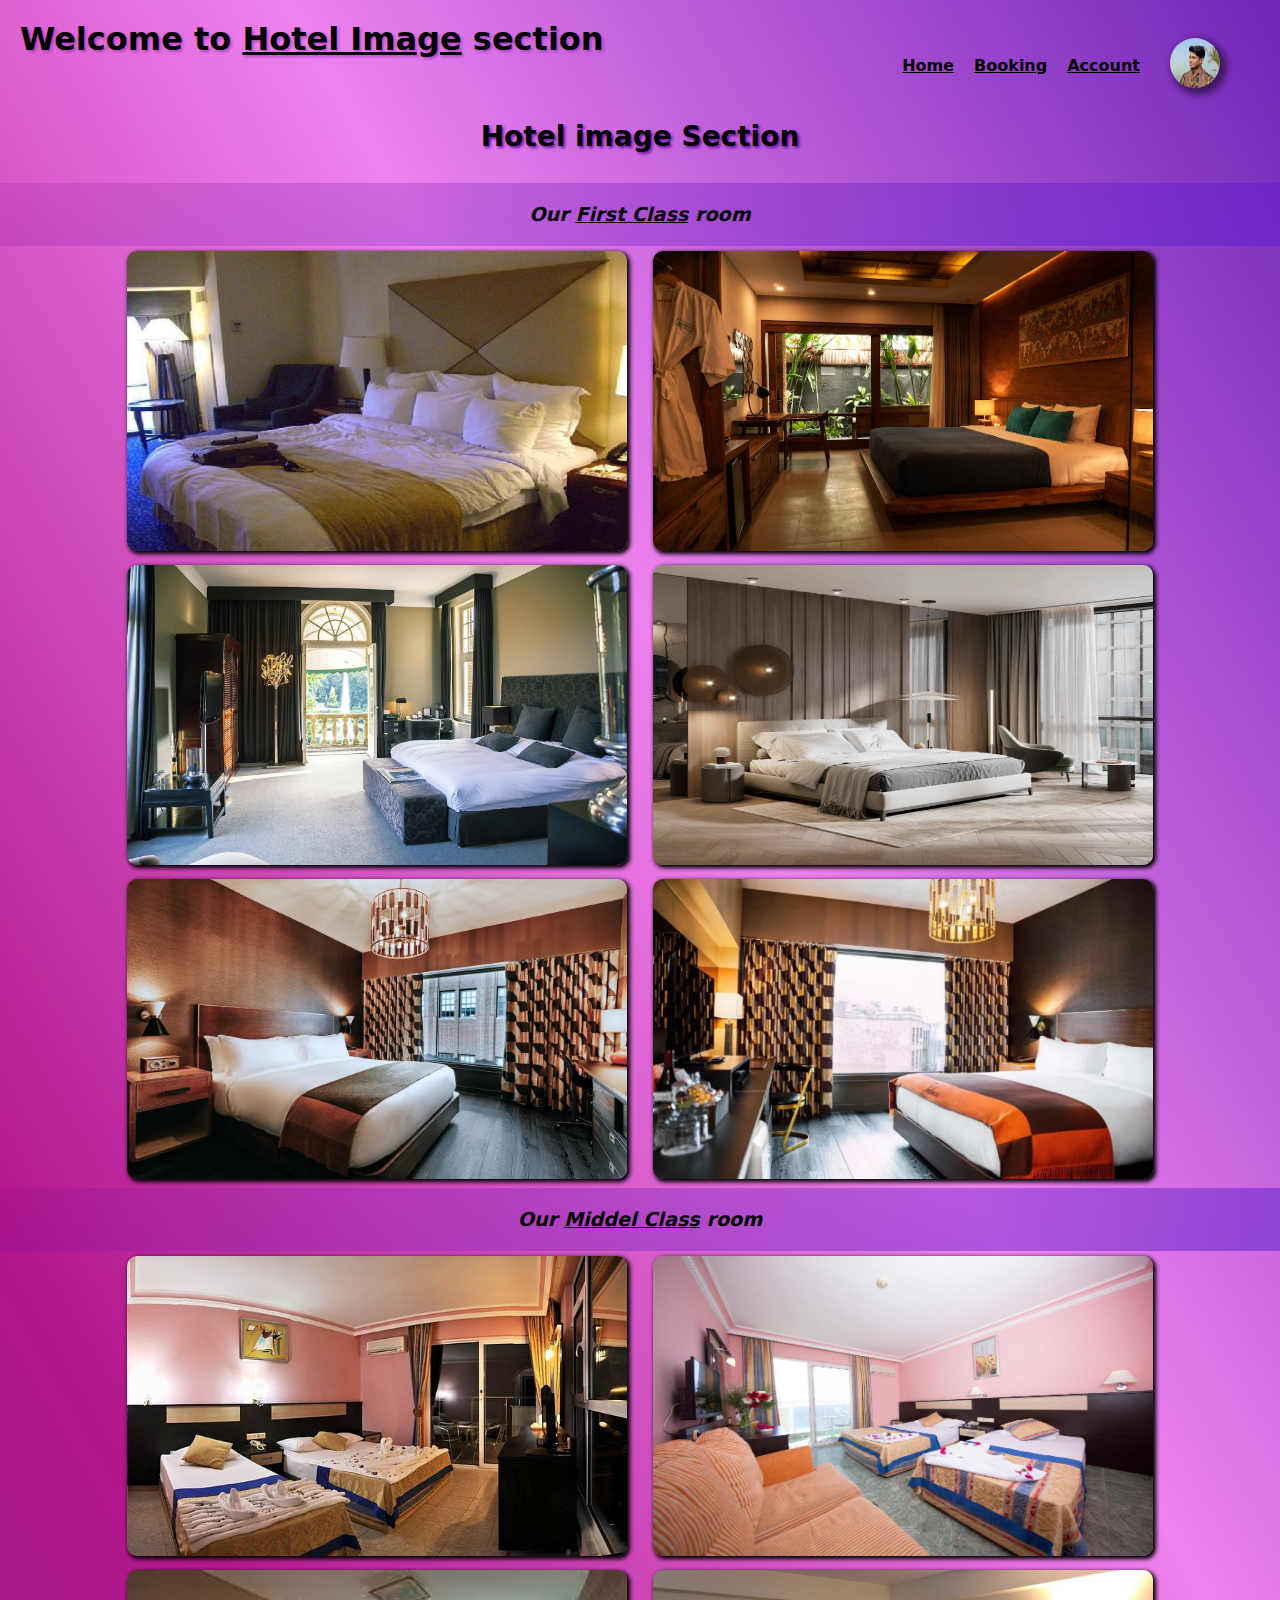
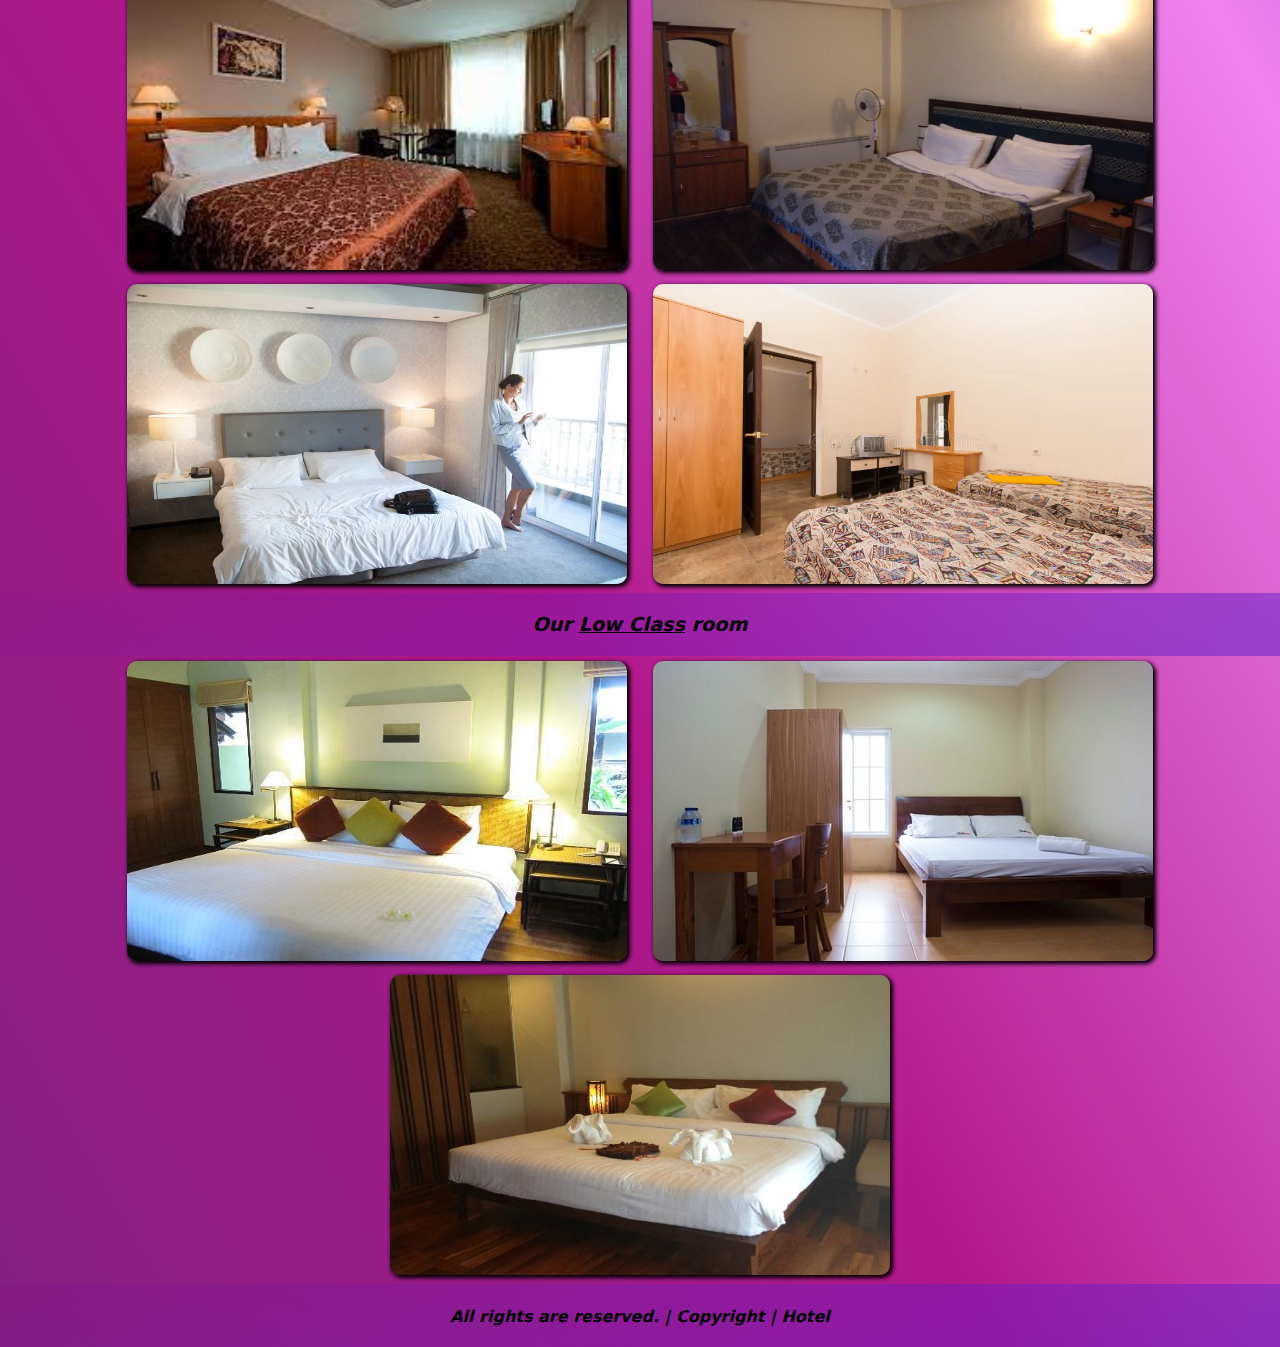
<file: index.html>
<!DOCTYPE html>
<html lang="en">
<head>
    <meta charset="UTF-8">
    <meta name="viewport" content="width=device-width, initial-scale=1.0">
    <link rel="shortcut icon" href="./images/account/favicon.png" type="image/x-icon">
    <title>Hotel | Home</title>
    <link rel="stylesheet" href="./css/index.css">
</head>
<body>
    <header>
        <h1>Welcome to <span>Hotel Image</span> section</h1>
        <menu type="toolbar">
            <li>Home</li>
            <li><a href="booking.html">Booking</a></li>
            <li><a href="account.html">Account</a></li>
            <div class="dp">
                <img src="./images/account/pp.jpg" title="Profile Pic" alt="">
            </div>
        </menu>
    </header>
    <div id="container">
        <h2>Hotel image Section</h2>
        <p>Our <span>First Class</span> room</p>
        <div class="image">
            <img src="./images/hotel-image/room-1.jpg" alt="">
            <img src="./images/hotel-image/room-2.avif" alt="">
            <img src="./images/hotel-image/room-3.webp" alt="">
            <img src="./images/hotel-image/room-4.jpg" alt="">
            <img src="./images/hotel-image/room-5.webp" alt="">
            <img src="./images/hotel-image/room-6.webp" alt="">
        </div>
        <p>Our <span>Middel Class</span> room</p>
        <div class="image">
            <img src="./images/hotel-image/first-class-hotel1.jpg" alt="">
            <img src="./images/hotel-image/first-class-hotel2.jpg" alt="">
            <img src="./images/hotel-image/first-class-hotel3.jpg" alt="">
            <img src="./images/hotel-image/middel-class-hotel1.jpg" alt="">
            <img src="./images/hotel-image/middel-class-hotel4.jpg" alt="">
            <img src="./images/hotel-image/middle-class-hotel2.webp" alt="">
        </div>
        <p>Our <span>Low Class</span> room</p>
        <div class="image">
            <img src="./images/hotel-image/low-class-hotel4.jpg" alt="">
            <img src="./images/hotel-image/low-class-hotel1.jpg" alt="">
            <img src="./images/hotel-image/low-class-hotel3.jpg" alt="">
        </div>
    </div>
    <footer>
        <p>
            <i>
                <small>
                    All rights are reserved. | Copyright | Hotel
                </small>
            </i>
        </p>
    </footer>
</body>
</html>
</file>
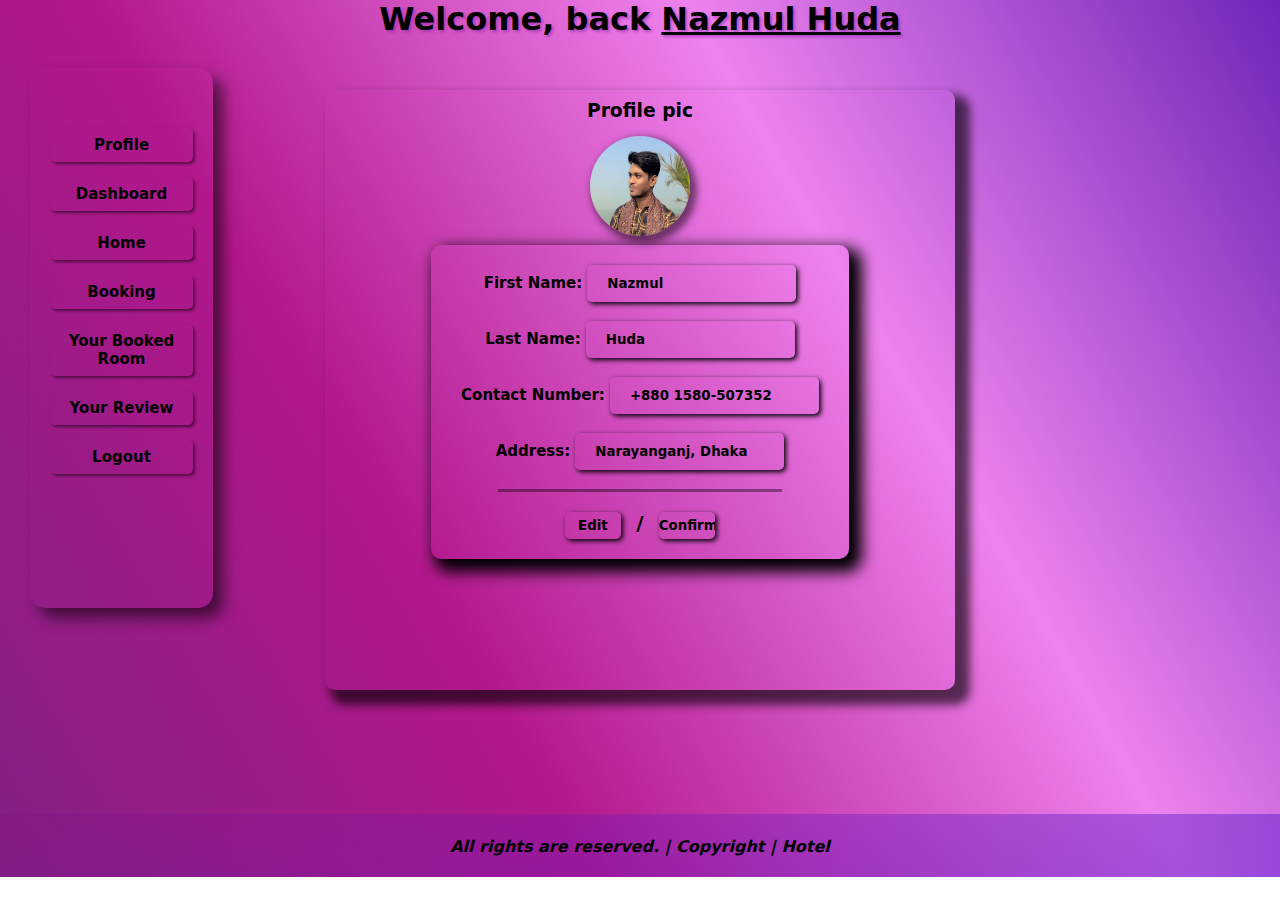
<file: account.html>
<!DOCTYPE html>
<html lang="en">
<head>
    <meta charset="UTF-8">
    <meta name="viewport" content="width=device-width, initial-scale=1.0">
    <link rel="shortcut icon" href="./images/account/favicon.png" type="image/x-icon">
    <title>Hotel | Account</title>
    <link rel="stylesheet" href="./css/index.css">
</head>
<body>
    <h1>Welcome, back <span>Nazmul Huda</span></h1>
    <div class="">
        <div class="hero">
            <div class="right">
                <ul>
                    <li><a href="#">Profile</a></li>
                    <li><a href="#">Dashboard</a></li>
                    <li><a href="index.html">Home</a></li>
                    <li><a href="booking.html">Booking</a></li>
                    <li><a href="#">Your Booked Room</a></li>
                    <li><a href="review.html">Your Review</a></li>
                    <li><a href="#">Logout</a></li>
                </ul>
            </div>
            <div class="left">
                <center>
                    <h3>Profile pic</h3>
                    <div class="pp">
                        <img src="./images/account/pp.jpg" title="Edit Profile" alt="Profile Pic">
                    </div>
                    <div class="identity">
                        <form action="">
                            <label for="fname">First Name:</label>
                            <input type="text" value="Nazmul"><br><br>
            
                            <label for="lname">Last Name:</label>
                            <input type="text" value="Huda"><br><br>
            
                            <label for="fname">Contact Number:</label>
                            <input type="text" value="+880 1580-507352"><br><br>
            
                            <label for="fname">Address:</label>
                            <input type="text" value="Narayanganj, Dhaka"><br><br>
            
                            <center><div class="hor"></div></center><br>
            
                            <input type="submit" value="Edit"> <span>/</span>
                            <input type="reset" value="Confirm">
                        </form>
                    </div>
                </center>
            </div>
        </div>
    </div>
    <footer>
        <p>
            <i>
                <small>
                    All rights are reserved. | Copyright | Hotel
                </small>
            </i>
        </p>
    </footer>
</body>
</html>
</file>
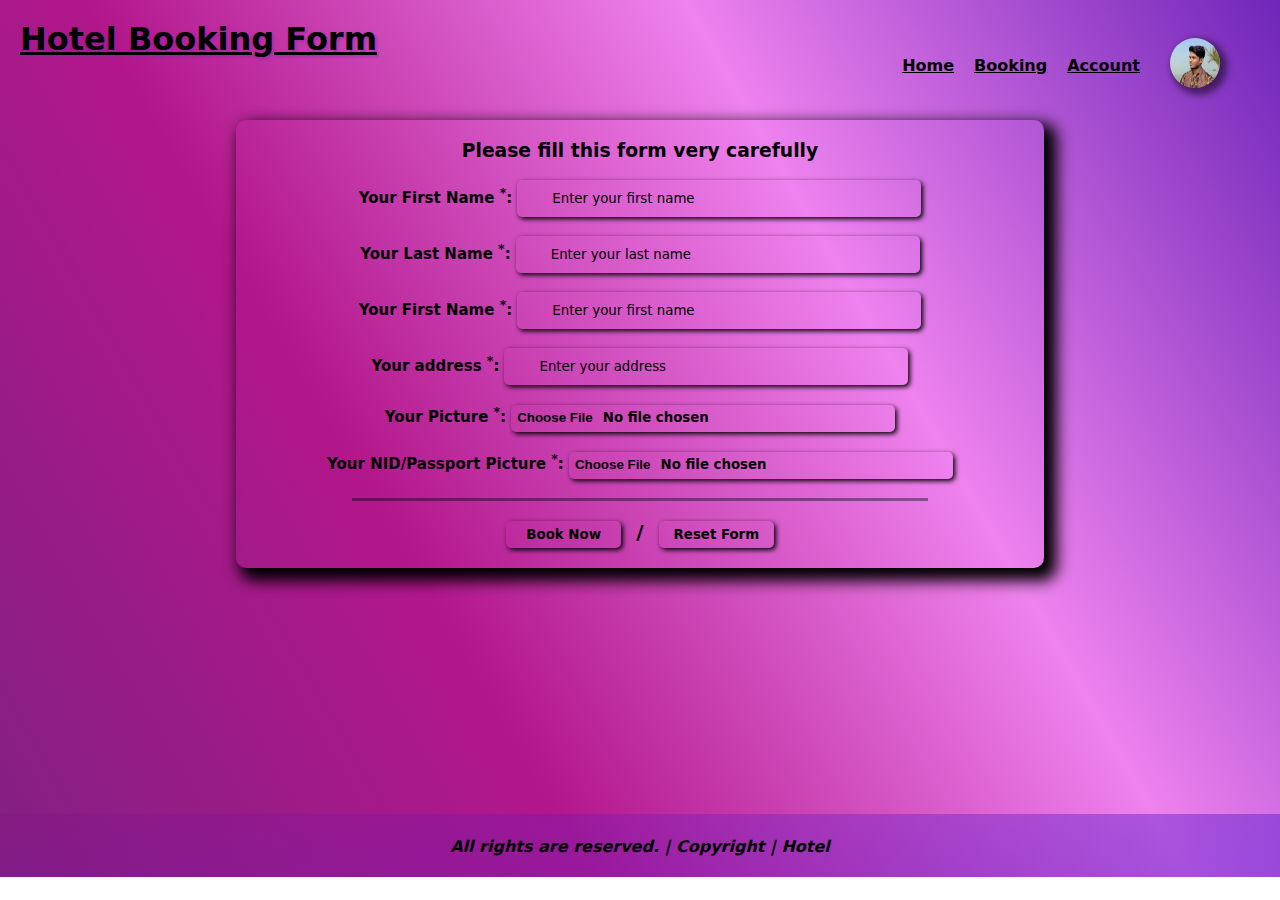
<file: booking.html>
<!DOCTYPE html>
<html lang="en">
<head>
    <meta charset="UTF-8">
    <meta name="viewport" content="width=device-width, initial-scale=1.0">
    <link rel="shortcut icon" href="./images/account/favicon.png" type="image/x-icon">
    <title>Hotel | Booking</title>
    <link rel="stylesheet" href="./css/index.css">
</head>
<body>
    <div class="main">
        <header>
            <h1><span>Hotel Booking Form</span></h1>
            <menu>
                <li><a href="./index.html">Home</a></li>
                <li>Booking</li>
                <li><a href="account.html">Account</a></li>
                <div class="dp">
                    <img src="./images/account/pp.jpg" title="Profile Pic" alt="">
                </div>
            </menu>
        </header>
        <center>
            <form action="">
                <h3>Please fill this form very carefully</h3><br>
                <label for="fname">Your First Name <sup>*</sup>:</label>
                <input type="text" placeholder="Enter your first name"><br><br>

                <label for="fname">Your Last Name <sup>*</sup>:</label>
                <input type="text" placeholder="Enter your last name"><br><br>

                <label for="fname">Your First Name <sup>*</sup>:</label>
                <input type="text" placeholder="Enter your first name"><br><br>

                <label for="fname">Your address <sup>*</sup>:</label>
                <input type="text" placeholder="Enter your address"><br><br>

                <label for="fname">Your Picture <sup>*</sup>:</label>
                <input type="file" accept=".png, .jpg, .jpeg"><br><br>

                <label for="fname">Your NID/Passport Picture <sup>*</sup>:</label>
                <input type="file"  accept=".png, .jpg, .jpeg, .pdf"><br><br>

                <center><div class="hor"></div></center><br>

                <input type="submit" value="Book Now"> <span>/</span>
                <input type="reset" value="Reset Form">
            </form>
        </center>
    </div>
    <footer>
        <p>
            <i>
                <small>
                    All rights are reserved. | Copyright | Hotel
                </small>
            </i>
        </p>
    </footer>
</body>
</html>
</file>
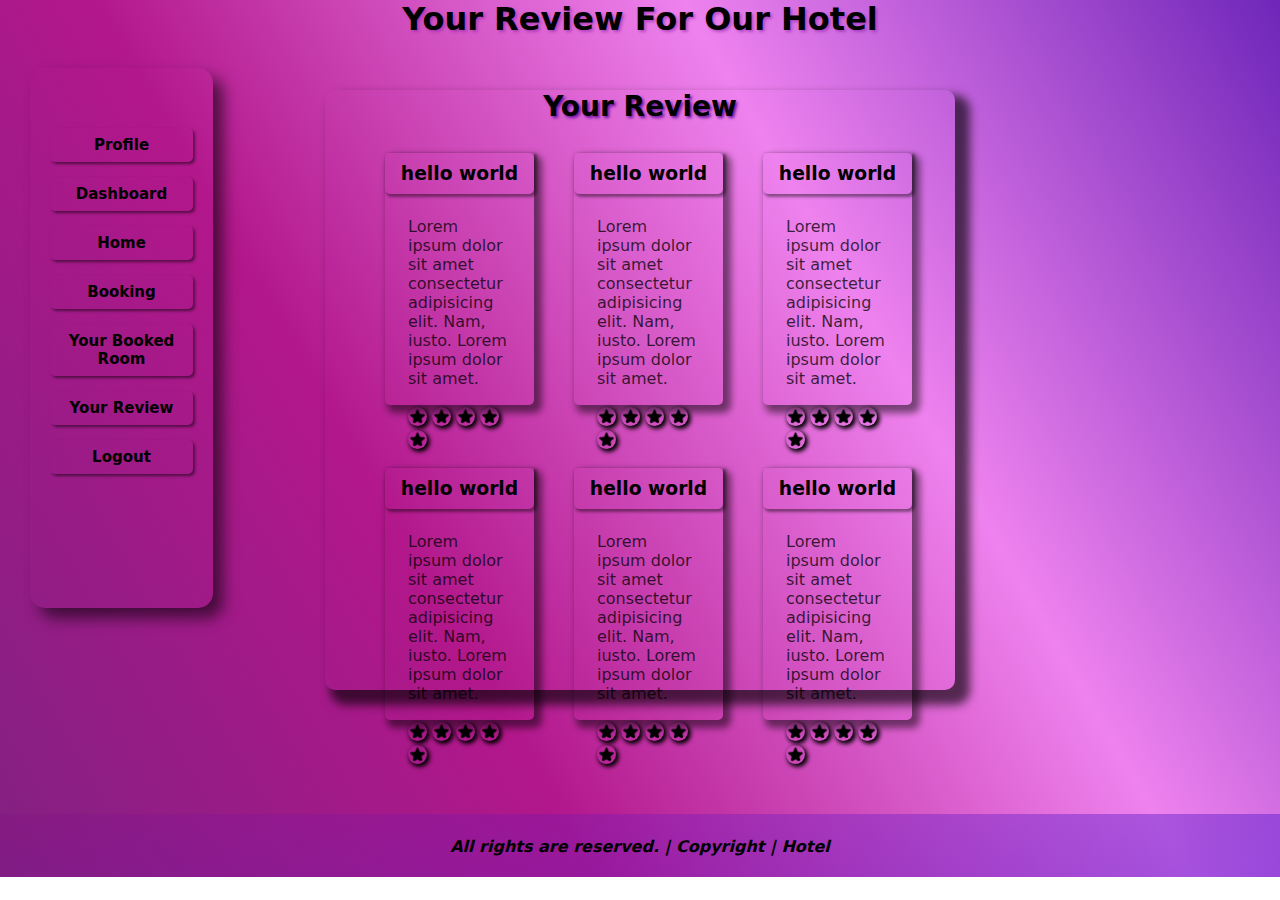
<file: review.html>
<!DOCTYPE html>
<html lang="en">
<head>
    <meta charset="UTF-8">
    <meta name="viewport" content="width=device-width, initial-scale=1.0">
    <link rel="shortcut icon" href="./images/account/favicon.png" type="image/x-icon">
    <title>Hotel | Review</title>
    <link rel="stylesheet" href="./css/index.css">
</head>
<body>
    <h1>Your Review For Our Hotel</h1>
    <div class="hero">
        <div class="right">
            <ul>
                <li><a href="account.html">Profile</a></li>
                <li><a href="#">Dashboard</a></li>
                <li><a href="index.html">Home</a></li>
                <li><a href="booking.html">Booking</a></li>
                <li><a href="#">Your Booked Room</a></li>
                <li><a href="review.html">Your Review</a></li>
                <li><a href="#">Logout</a></li>
            </ul>
        </div>
        <div class="left">
            <h2>Your Review</h2>
            <div class="review">
                <div class="review-box">
                    <h3>hello world</h3>
                    <div class="content">
                        <span>
                            Lorem ipsum dolor sit amet consectetur adipisicing elit. Nam, iusto. Lorem ipsum dolor sit amet.
                        </span><br><br>
                        <div class="star">
                            <img src="./images/account/star.png" alt="">
                            <img src="./images/account/star.png" alt="">
                            <img src="./images/account/star.png" alt="">
                            <img src="./images/account/star.png" alt="">
                            <img src="./images/account/star.png" alt="">
                        </div>
                    </div>
                </div>
                <div class="review-box">
                    <h3>hello world</h3>
                    <div class="content">
                        <span>
                            Lorem ipsum dolor sit amet consectetur adipisicing elit. Nam, iusto. Lorem ipsum dolor sit amet.
                        </span><br><br>
                        <div class="star">
                            <img src="./images/account/star.png" alt="">
                            <img src="./images/account/star.png" alt="">
                            <img src="./images/account/star.png" alt="">
                            <img src="./images/account/star.png" alt="">
                            <img src="./images/account/star.png" alt="">
                        </div>
                    </div>
                </div>
                <div class="review-box">
                    <h3>hello world</h3>
                    <div class="content">
                        <span>
                            Lorem ipsum dolor sit amet consectetur adipisicing elit. Nam, iusto. Lorem ipsum dolor sit amet.
                        </span><br><br>
                        <div class="star">
                            <img src="./images/account/star.png" alt="">
                            <img src="./images/account/star.png" alt="">
                            <img src="./images/account/star.png" alt="">
                            <img src="./images/account/star.png" alt="">
                            <img src="./images/account/star.png" alt="">
                        </div>
                    </div>
                </div>
            </div>
            <div class="review">
                <div class="review-box">
                    <h3>hello world</h3>
                    <div class="content">
                        <span>
                            Lorem ipsum dolor sit amet consectetur adipisicing elit. Nam, iusto. Lorem ipsum dolor sit amet.
                        </span><br><br>
                        <div class="star">
                            <img src="./images/account/star.png" alt="">
                            <img src="./images/account/star.png" alt="">
                            <img src="./images/account/star.png" alt="">
                            <img src="./images/account/star.png" alt="">
                            <img src="./images/account/star.png" alt="">
                        </div>
                    </div>
                </div>
                <div class="review-box">
                    <h3>hello world</h3>
                    <div class="content">
                        <span>
                            Lorem ipsum dolor sit amet consectetur adipisicing elit. Nam, iusto. Lorem ipsum dolor sit amet.
                        </span><br><br>
                        <div class="star">
                            <img src="./images/account/star.png" alt="">
                            <img src="./images/account/star.png" alt="">
                            <img src="./images/account/star.png" alt="">
                            <img src="./images/account/star.png" alt="">
                            <img src="./images/account/star.png" alt="">
                        </div>
                    </div>
                </div>
                <div class="review-box">
                    <h3>hello world</h3>
                    <div class="content">
                        <span>
                            Lorem ipsum dolor sit amet consectetur adipisicing elit. Nam, iusto. Lorem ipsum dolor sit amet.
                        </span><br><br>
                        <div class="star">
                            <img src="./images/account/star.png" alt="">
                            <img src="./images/account/star.png" alt="">
                            <img src="./images/account/star.png" alt="">
                            <img src="./images/account/star.png" alt="">
                            <img src="./images/account/star.png" alt="">
                        </div>
                    </div>
                </div>
            </div>
        </div>
    </div>
    <footer>
        <p>
            <i>
                <small>
                    All rights are reserved. | Copyright | Hotel
                </small>
            </i>
        </p>
    </footer>
</body>
</html>
</file>
<file: css/index.css>
* {
    margin: 0;
    padding: 0;
    font-family: system-ui, -apple-system, BlinkMacSystemFont, 'Segoe UI', Roboto, Oxygen, Ubuntu, Cantarell, 'Open Sans', 'Helvetica Neue', sans-serif;
}

body {
    width: 100%;
    background-image: linear-gradient(60deg, rgb(130, 32, 130), rgb(178, 23, 139), violet, rgb(111, 38, 185));
    background-repeat: no-repeat;
}

.container {
    width: 100%;
    height: 100vh;
}

header {
    height: 5rem;
    display: flex;
    justify-content: space-between;
    padding: 20px;
}

a {
    text-decoration: none;
    color: black;
}

h1 {
    color: rgb(0, 0, 0);
    text-align: center;
    text-shadow: 2px 2px 3px rgba(143, 34, 173, 0.556);
}

menu {
    margin: 10px 30px 0 0;
    font-weight: 700;
    padding: 0;
    display: flex;
    text-decoration: underline;
    align-items: center;
    list-style: none;
    gap: 20px;
}

menu:hover {
    cursor: pointer;
}

li:hover {
    color: rgb(16, 16, 16);
}


span {
    text-decoration: underline;
    font-weight: 800;
}

span:hover {
    cursor: pointer;
}

.image {
    text-align: center;
}

img {
    height: 300px;
    width: 500px;
    margin: 5px 10px;
    box-shadow: 2px 2px 4px 1px;
    border-radius: 10px;
}

img:hover {
    cursor:pointer;
    width: 505px;
    height: 300px;
}

h2 {
    text-align: center;
    padding-bottom: 30px;
    font-weight: 700;
    font-size: 28px;
    text-shadow: 2px 2px 3px rgb(107, 21, 164);
}

p {
    background-image: linear-gradient(150deg, rgba(128, 0, 128, 0.134), rgba(94, 33, 207, 0.535));
    text-align: center;
    font-style: italic;
    color: black;
    padding-top: 20px;
    padding-bottom: 20px;
    font-weight: 700;
    font-size: larger;
}

form {
    text-align: center;
    width: 60%;
    border-radius: 10px;
    box-shadow: 8px 8px 15px 5px black;
    padding: 20px;
}

label {
    font-weight: 700;
    font-size: 15px;
}

form>span {
    text-decoration: none;
    padding-left: 10px;
    padding-right: 10px;
    font-size: 20px;
}

.main>center {
    height: 77.1vh;
}

input[type="text"] {
    width: 50%;
    height: 3vh;
    padding: 5px;
}

input[type="submit"] {
    width: 15%;
    height: 3vh;
    font-weight: 700;
}

input[type="submit"], textarea {
    background-color: transparent;
    border: none;
    box-shadow: 2px 2px 5px;
    border-radius: 5px;
}

input[type="reset"] {
    width: 15%;
    height: 3vh;
    font-weight: 700;
}

input[type="file"] {
    width: 50%;
    height: 3vh;
    font-weight: 700;
}

input[type="file"], textarea {
    background-color: transparent;
    border: none;
    box-shadow: 2px 2px 5px;
    border-radius: 5px;
}

input[type="reset"], textarea {
    background-color: transparent;
    border: none;
    box-shadow: 2px 2px 5px;
    border-radius: 5px;
}

input[type="text"], textarea {
    background-color: transparent;
    border: none;
    box-shadow: 2px 2px 5px;
    border-radius: 5px;
    padding: 5px 0px;
}

input[type="submit"]:hover {
    cursor: pointer;
    font-size: 12px;
}

input[type="reset"]:hover {
    cursor: pointer;
    font-size: 12px;
}

input[type="file"]:hover {
    cursor: pointer;
}

input::file-selector-button {
    background-color: transparent;
    border: none;
    padding-top: 5px;
    font-weight: 700;
}

.hor {
    width: 75%;
    height: 3px;
    background-color: rgba(0, 0, 0, 0.391);
}

::placeholder {
    padding: 0 15px;
    color: rgb(0, 0, 0);
    font-weight: 500;
}

input:placeholder-shown:focus + ::placeholder::after {
    content: "name";
}

::-webkit-scrollbar {
    width: 5px;
}

::-webkit-scrollbar-track {
    box-shadow: inset 10px 10px 20px purple; 
    border-radius: 10px;
}

::-webkit-scrollbar-thumb {
    background: linear-gradient(90deg, purple, rgb(80, 8, 106)); 
    border-radius: 10px;
}

::-webkit-scrollbar-thumb:hover {
    background: linear-gradient(90deg, rgb(108, 0, 108), rgb(68, 7, 90));
}

.left>center>h3 {
    padding-top: 10px;
    padding-bottom: 10px;
}

.hero {
    height: 82.9vh;
    margin: 0 10px;
    padding: 0 20px;
    position: relative;
}

.right {
    margin-top: 30px;
    width: 15%;
    height: 500px;
    box-shadow: 10px 10px 15px rgba(0, 0, 0, 0.579);
    border-radius: 15px;
    text-align: center;
    padding: 20px 0;
}

ul {
    list-style: none;
    padding: 25px 20px;
}

ul>li {
    font-size: 15px;
    font-weight: bold;
    box-shadow: 2px 2px 3px rgba(0, 0, 0, 0.500);
    border-radius: 5px;
    padding: 8px 0;
    margin-top: 15px;
}

ul>li:hover {
    font-size: 14.7px;
    box-shadow: 2px 2px 3px rgba(0, 0, 0, 0.400);
    cursor: pointer;
}

.left {
    width: 50%;
    height: 600px;
    box-shadow: 10px 10px 10px 5px rgba(0, 0, 0, 0.626);
    border-radius: 10px;
    position: absolute;
    top: 3%;
    left: 25%;
}

.pp>img {
    width: 100px;
    height: 100px;
    border-radius: 100%;
    box-shadow: 4px 4px 7px 3px rgba(0, 0, 0, 0.504);
}

.dp>img {
    width: 50px;
    height: 50px;
    border-radius: 100%;
    box-shadow: 4px 4px 7px 3px rgba(0, 0, 0, 0.504);
}

input[type="text"], textarea{
    padding-left: 20px;
    font-weight: 600;
}

textarea:focus, input:focus {
    font-weight: 700;
}

.review {
    width: 90%;
    height: 35vh;
    border-radius: 10px;
    display: inline-flex;
    padding: 0 40px;
}

.review-box {
    width: 30%;
    height: 80%;
    box-shadow: 5px 5px 7px 3px rgba(0, 0, 0, 0.497);
    border-radius: 5px;
    margin: 0 20px;
}

.review-box>center>input[type="submit"] {
    background-color: #fff;
}

.review-box>.content {
    padding: 23px;
}

.review-box>.content>span {
    font-weight: 500;
    color: rgba(0, 0, 0, 0.756);
    text-decoration: none;
}

.review-box>h3 {
    text-align: center;
    padding: 10px;
    border-radius: 0 0 5px 5px;
    box-shadow: 2px 2px 3px 1px rgba(0, 0, 0, 0.423);
}

.star>img {
    width: 15px;
    height: 15px;
    padding: 2px;
    margin: 0;
}
</file>
